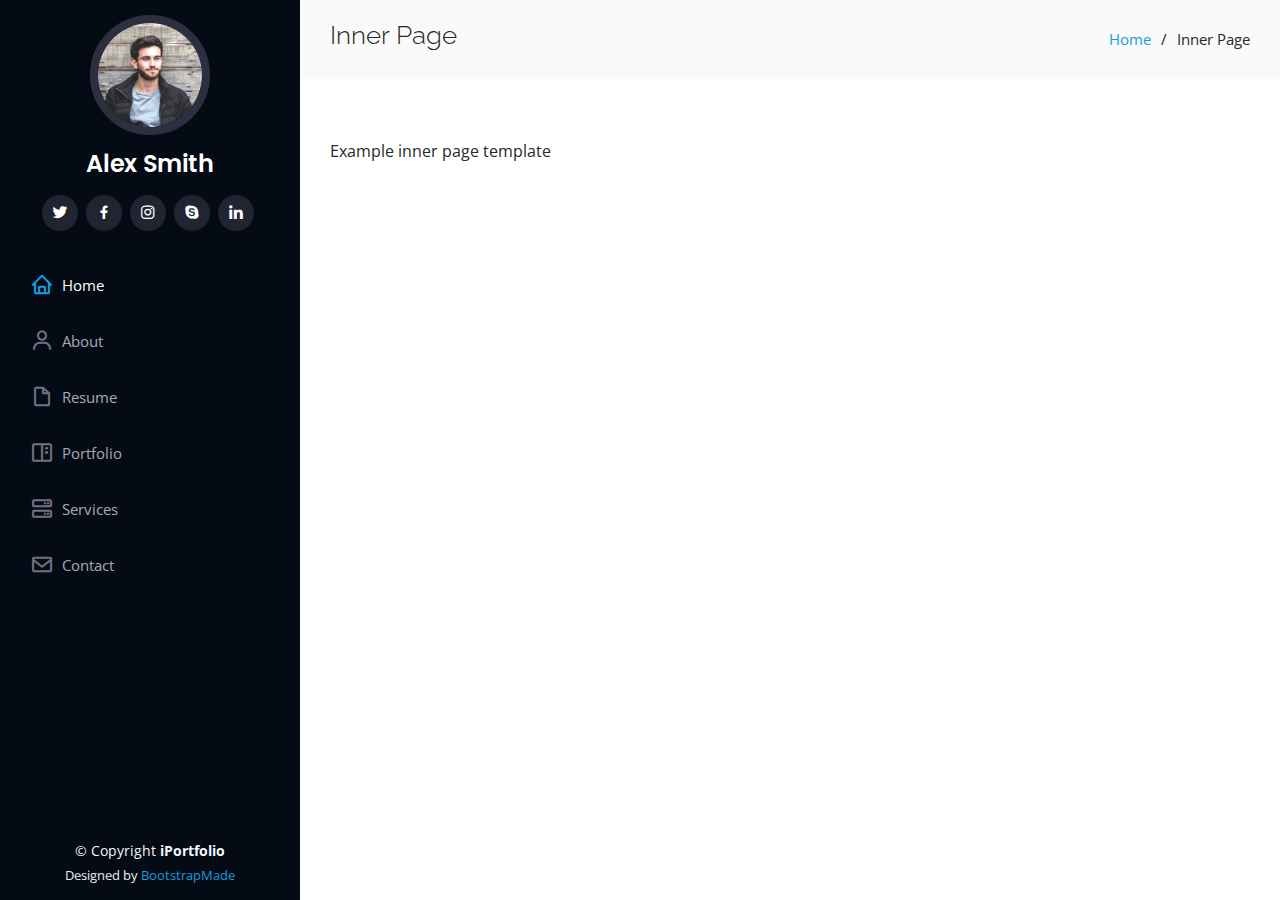
<file: inner-page.html>
<!DOCTYPE html>
<html lang="en">

<head>
  <meta charset="utf-8">
  <meta content="width=device-width, initial-scale=1.0" name="viewport">

  <title>Inner Page - iPortfolio Bootstrap Template</title>
  <meta content="" name="description">
  <meta content="" name="keywords">

  <!-- Favicons -->
  <link href="assets/img/favicon.png" rel="icon">
  <link href="assets/img/apple-touch-icon.png" rel="apple-touch-icon">

  <!-- Google Fonts -->
  <link href="https://fonts.googleapis.com/css?family=Open+Sans:300,300i,400,400i,600,600i,700,700i|Raleway:300,300i,400,400i,500,500i,600,600i,700,700i|Poppins:300,300i,400,400i,500,500i,600,600i,700,700i" rel="stylesheet">

  <!-- Vendor CSS Files -->
  <link href="assets/vendor/aos/aos.css" rel="stylesheet">
  <link href="assets/vendor/bootstrap/css/bootstrap.min.css" rel="stylesheet">
  <link href="assets/vendor/bootstrap-icons/bootstrap-icons.css" rel="stylesheet">
  <link href="assets/vendor/boxicons/css/boxicons.min.css" rel="stylesheet">
  <link href="assets/vendor/glightbox/css/glightbox.min.css" rel="stylesheet">
  <link href="assets/vendor/swiper/swiper-bundle.min.css" rel="stylesheet">

  <!-- Template Main CSS File -->
  <link href="assets/css/style.css" rel="stylesheet">

  <!-- =======================================================
  * Template Name: iPortfolio
  * Template URL: https://bootstrapmade.com/iportfolio-bootstrap-portfolio-websites-template/
  * Updated: Mar 17 2024 with Bootstrap v5.3.3
  * Author: BootstrapMade.com
  * License: https://bootstrapmade.com/license/
  ======================================================== -->
</head>

<body>

  <!-- ======= Mobile nav toggle button ======= -->
  <i class="bi bi-list mobile-nav-toggle d-xl-none"></i>

  <!-- ======= Header ======= -->
  <header id="header">
    <div class="d-flex flex-column">

      <div class="profile">
        <img src="assets/img/profile-img.jpg" alt="" class="img-fluid rounded-circle">
        <h1 class="text-light"><a href="index.html">Alex Smith</a></h1>
        <div class="social-links mt-3 text-center">
          <a href="#" class="twitter"><i class="bx bxl-twitter"></i></a>
          <a href="#" class="facebook"><i class="bx bxl-facebook"></i></a>
          <a href="#" class="instagram"><i class="bx bxl-instagram"></i></a>
          <a href="#" class="google-plus"><i class="bx bxl-skype"></i></a>
          <a href="#" class="linkedin"><i class="bx bxl-linkedin"></i></a>
        </div>
      </div>

      <nav id="navbar" class="nav-menu navbar">
        <ul>
          <li><a href="#hero" class="nav-link scrollto active"><i class="bx bx-home"></i> <span>Home</span></a></li>
          <li><a href="#about" class="nav-link scrollto"><i class="bx bx-user"></i> <span>About</span></a></li>
          <li><a href="#resume" class="nav-link scrollto"><i class="bx bx-file-blank"></i> <span>Resume</span></a></li>
          <li><a href="#portfolio" class="nav-link scrollto"><i class="bx bx-book-content"></i> <span>Portfolio</span></a></li>
          <li><a href="#services" class="nav-link scrollto"><i class="bx bx-server"></i> <span>Services</span></a></li>
          <li><a href="#contact" class="nav-link scrollto"><i class="bx bx-envelope"></i> <span>Contact</span></a></li>
        </ul>
      </nav><!-- .nav-menu -->
    </div>
  </header><!-- End Header -->

  <main id="main">

    <!-- ======= Breadcrumbs ======= -->
    <section class="breadcrumbs">
      <div class="container">

        <div class="d-flex justify-content-between align-items-center">
          <h2>Inner Page</h2>
          <ol>
            <li><a href="index.html">Home</a></li>
            <li>Inner Page</li>
          </ol>
        </div>

      </div>
    </section><!-- End Breadcrumbs -->

    <section class="inner-page">
      <div class="container">
        <p>
          Example inner page template
        </p>
      </div>
    </section>

  </main><!-- End #main -->

  <!-- ======= Footer ======= -->
  <footer id="footer">
    <div class="container">
      <div class="copyright">
        &copy; Copyright <strong><span>iPortfolio</span></strong>
      </div>
      <div class="credits">
        <!-- All the links in the footer should remain intact. -->
        <!-- You can delete the links only if you purchased the pro version. -->
        <!-- Licensing information: https://bootstrapmade.com/license/ -->
        <!-- Purchase the pro version with working PHP/AJAX contact form: https://bootstrapmade.com/iportfolio-bootstrap-portfolio-websites-template/ -->
        Designed by <a href="https://bootstrapmade.com/">BootstrapMade</a>
      </div>
    </div>
  </footer><!-- End  Footer -->

  <a href="#" class="back-to-top d-flex align-items-center justify-content-center"><i class="bi bi-arrow-up-short"></i></a>

  <!-- Vendor JS Files -->
  <script src="assets/vendor/purecounter/purecounter_vanilla.js"></script>
  <script src="assets/vendor/aos/aos.js"></script>
  <script src="assets/vendor/bootstrap/js/bootstrap.bundle.min.js"></script>
  <script src="assets/vendor/glightbox/js/glightbox.min.js"></script>
  <script src="assets/vendor/isotope-layout/isotope.pkgd.min.js"></script>
  <script src="assets/vendor/swiper/swiper-bundle.min.js"></script>
  <script src="assets/vendor/typed.js/typed.umd.js"></script>
  <script src="assets/vendor/waypoints/noframework.waypoints.js"></script>
  <script src="assets/vendor/php-email-form/validate.js"></script>

  <!-- Template Main JS File -->
  <script src="assets/js/main.js"></script>

</body>

</html>
</file>
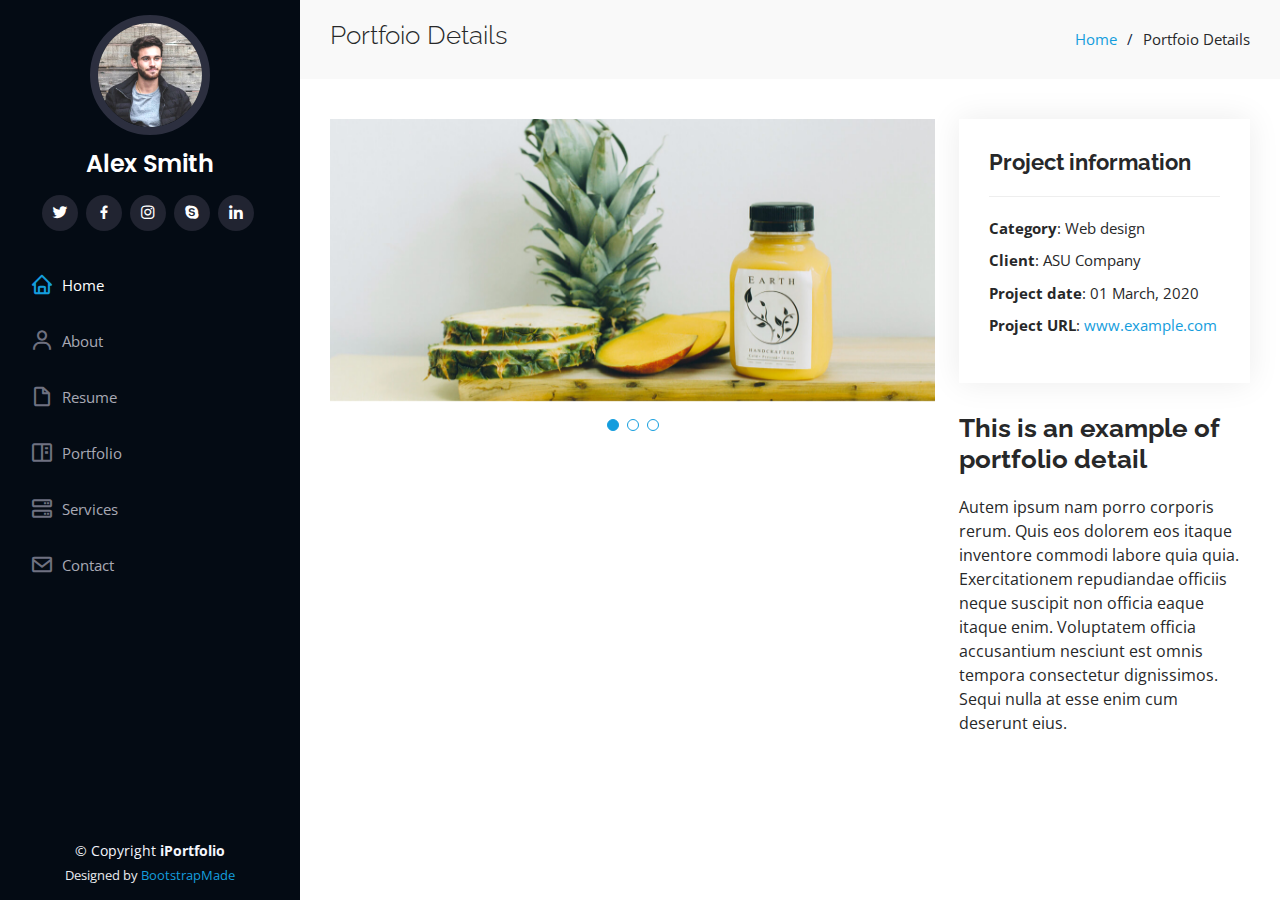
<file: portfolio-details.html>
<!DOCTYPE html>
<html lang="en">

<head>
  <meta charset="utf-8">
  <meta content="width=device-width, initial-scale=1.0" name="viewport">

  <title>Portfolio Details - iPortfolio Bootstrap Template</title>
  <meta content="" name="description">
  <meta content="" name="keywords">

  <!-- Favicons -->
  <link href="assets/img/favicon.png" rel="icon">
  <link href="assets/img/apple-touch-icon.png" rel="apple-touch-icon">

  <!-- Google Fonts -->
  <link href="https://fonts.googleapis.com/css?family=Open+Sans:300,300i,400,400i,600,600i,700,700i|Raleway:300,300i,400,400i,500,500i,600,600i,700,700i|Poppins:300,300i,400,400i,500,500i,600,600i,700,700i" rel="stylesheet">

  <!-- Vendor CSS Files -->
  <link href="assets/vendor/aos/aos.css" rel="stylesheet">
  <link href="assets/vendor/bootstrap/css/bootstrap.min.css" rel="stylesheet">
  <link href="assets/vendor/bootstrap-icons/bootstrap-icons.css" rel="stylesheet">
  <link href="assets/vendor/boxicons/css/boxicons.min.css" rel="stylesheet">
  <link href="assets/vendor/glightbox/css/glightbox.min.css" rel="stylesheet">
  <link href="assets/vendor/swiper/swiper-bundle.min.css" rel="stylesheet">

  <!-- Template Main CSS File -->
  <link href="assets/css/style.css" rel="stylesheet">

  <!-- =======================================================
  * Template Name: iPortfolio
  * Template URL: https://bootstrapmade.com/iportfolio-bootstrap-portfolio-websites-template/
  * Updated: Mar 17 2024 with Bootstrap v5.3.3
  * Author: BootstrapMade.com
  * License: https://bootstrapmade.com/license/
  ======================================================== -->
</head>

<body>

  <!-- ======= Mobile nav toggle button ======= -->
  <i class="bi bi-list mobile-nav-toggle d-xl-none"></i>

  <!-- ======= Header ======= -->
  <header id="header">
    <div class="d-flex flex-column">

      <div class="profile">
        <img src="assets/img/profile-img.jpg" alt="" class="img-fluid rounded-circle">
        <h1 class="text-light"><a href="index.html">Alex Smith</a></h1>
        <div class="social-links mt-3 text-center">
          <a href="#" class="twitter"><i class="bx bxl-twitter"></i></a>
          <a href="#" class="facebook"><i class="bx bxl-facebook"></i></a>
          <a href="#" class="instagram"><i class="bx bxl-instagram"></i></a>
          <a href="#" class="google-plus"><i class="bx bxl-skype"></i></a>
          <a href="#" class="linkedin"><i class="bx bxl-linkedin"></i></a>
        </div>
      </div>

      <nav id="navbar" class="nav-menu navbar">
        <ul>
          <li><a href="#hero" class="nav-link scrollto active"><i class="bx bx-home"></i> <span>Home</span></a></li>
          <li><a href="#about" class="nav-link scrollto"><i class="bx bx-user"></i> <span>About</span></a></li>
          <li><a href="#resume" class="nav-link scrollto"><i class="bx bx-file-blank"></i> <span>Resume</span></a></li>
          <li><a href="#portfolio" class="nav-link scrollto"><i class="bx bx-book-content"></i> <span>Portfolio</span></a></li>
          <li><a href="#services" class="nav-link scrollto"><i class="bx bx-server"></i> <span>Services</span></a></li>
          <li><a href="#contact" class="nav-link scrollto"><i class="bx bx-envelope"></i> <span>Contact</span></a></li>
        </ul>
      </nav><!-- .nav-menu -->
    </div>
  </header><!-- End Header -->

  <main id="main">

    <!-- ======= Breadcrumbs ======= -->
    <section id="breadcrumbs" class="breadcrumbs">
      <div class="container">

        <div class="d-flex justify-content-between align-items-center">
          <h2>Portfoio Details</h2>
          <ol>
            <li><a href="index.html">Home</a></li>
            <li>Portfoio Details</li>
          </ol>
        </div>

      </div>
    </section><!-- End Breadcrumbs -->

    <!-- ======= Portfolio Details Section ======= -->
    <section id="portfolio-details" class="portfolio-details">
      <div class="container">

        <div class="row gy-4">

          <div class="col-lg-8">
            <div class="portfolio-details-slider swiper">
              <div class="swiper-wrapper align-items-center">

                <div class="swiper-slide">
                  <img src="assets/img/portfolio/portfolio-details-1.jpg" alt="">
                </div>

                <div class="swiper-slide">
                  <img src="assets/img/portfolio/portfolio-details-2.jpg" alt="">
                </div>

                <div class="swiper-slide">
                  <img src="assets/img/portfolio/portfolio-details-3.jpg" alt="">
                </div>

              </div>
              <div class="swiper-pagination"></div>
            </div>
          </div>

          <div class="col-lg-4">
            <div class="portfolio-info">
              <h3>Project information</h3>
              <ul>
                <li><strong>Category</strong>: Web design</li>
                <li><strong>Client</strong>: ASU Company</li>
                <li><strong>Project date</strong>: 01 March, 2020</li>
                <li><strong>Project URL</strong>: <a href="#">www.example.com</a></li>
              </ul>
            </div>
            <div class="portfolio-description">
              <h2>This is an example of portfolio detail</h2>
              <p>
                Autem ipsum nam porro corporis rerum. Quis eos dolorem eos itaque inventore commodi labore quia quia. Exercitationem repudiandae officiis neque suscipit non officia eaque itaque enim. Voluptatem officia accusantium nesciunt est omnis tempora consectetur dignissimos. Sequi nulla at esse enim cum deserunt eius.
              </p>
            </div>
          </div>

        </div>

      </div>
    </section><!-- End Portfolio Details Section -->

  </main><!-- End #main -->

  <!-- ======= Footer ======= -->
  <footer id="footer">
    <div class="container">
      <div class="copyright">
        &copy; Copyright <strong><span>iPortfolio</span></strong>
      </div>
      <div class="credits">
        <!-- All the links in the footer should remain intact. -->
        <!-- You can delete the links only if you purchased the pro version. -->
        <!-- Licensing information: https://bootstrapmade.com/license/ -->
        <!-- Purchase the pro version with working PHP/AJAX contact form: https://bootstrapmade.com/iportfolio-bootstrap-portfolio-websites-template/ -->
        Designed by <a href="https://bootstrapmade.com/">BootstrapMade</a>
      </div>
    </div>
  </footer><!-- End  Footer -->

  <a href="#" class="back-to-top d-flex align-items-center justify-content-center"><i class="bi bi-arrow-up-short"></i></a>

  <!-- Vendor JS Files -->
  <script src="assets/vendor/purecounter/purecounter_vanilla.js"></script>
  <script src="assets/vendor/aos/aos.js"></script>
  <script src="assets/vendor/bootstrap/js/bootstrap.bundle.min.js"></script>
  <script src="assets/vendor/glightbox/js/glightbox.min.js"></script>
  <script src="assets/vendor/isotope-layout/isotope.pkgd.min.js"></script>
  <script src="assets/vendor/swiper/swiper-bundle.min.js"></script>
  <script src="assets/vendor/typed.js/typed.umd.js"></script>
  <script src="assets/vendor/waypoints/noframework.waypoints.js"></script>
  <script src="assets/vendor/php-email-form/validate.js"></script>

  <!-- Template Main JS File -->
  <script src="assets/js/main.js"></script>

</body>

</html>
</file>
<file: assets/css/style.css>
/**
* Template Name: iPortfolio
* Template URL: https://bootstrapmade.com/iportfolio-bootstrap-portfolio-websites-template/
* Updated: Mar 17 2024 with Bootstrap v5.3.3
* Author: BootstrapMade.com
* License: https://bootstrapmade.com/license/
*/

/*--------------------------------------------------------------
# General
--------------------------------------------------------------*/
body {
  font-family: "Open Sans", sans-serif;
  color: #272829;
}

a {
  color: #149ddd;
  text-decoration: none;
}

a:hover {
  color: #37b3ed;
  text-decoration: none;
}

h1,
h2,
h3,
h4,
h5,
h6 {
  font-family: "Raleway", sans-serif;
}

/*--------------------------------------------------------------
# Back to top button
--------------------------------------------------------------*/
.back-to-top {
  position: fixed;
  visibility: hidden;
  opacity: 0;
  right: 15px;
  bottom: 15px;
  z-index: 996;
  background: #149ddd;
  width: 40px;
  height: 40px;
  border-radius: 50px;
  transition: all 0.4s;
}

.back-to-top i {
  font-size: 28px;
  color: #fff;
  line-height: 0;
}

.back-to-top:hover {
  background: #2eafec;
  color: #fff;
}

.back-to-top.active {
  visibility: visible;
  opacity: 1;
}

/*--------------------------------------------------------------
# Header
--------------------------------------------------------------*/
#header {
  position: fixed;
  top: 0;
  left: 0;
  bottom: 0;
  width: 300px;
  transition: all ease-in-out 0.5s;
  z-index: 9997;
  transition: all 0.5s;
  padding: 0 15px;
  background: #040b14;
  overflow-y: auto;
}

#header .profile img {
  margin: 15px auto;
  display: block;
  width: 120px;
  border: 8px solid #2c2f3f;
}

#header .profile h1 {
  font-size: 24px;
  margin: 0;
  padding: 0;
  font-weight: 600;
  -moz-text-align-last: center;
  text-align-last: center;
  font-family: "Poppins", sans-serif;
}

#header .profile h1 a,
#header .profile h1 a:hover {
  color: #fff;
  text-decoration: none;
}

#header .profile .social-links a {
  font-size: 18px;
  display: inline-block;
  background: #212431;
  color: #fff;
  line-height: 1;
  padding: 8px 0;
  margin-right: 4px;
  border-radius: 50%;
  text-align: center;
  width: 36px;
  height: 36px;
  transition: 0.3s;
}

#header .profile .social-links a:hover {
  background: #149ddd;
  color: #fff;
  text-decoration: none;
}

#main {
  margin-left: 300px;
}

.container,
.container-fluid {
  padding-left: 30px;
  padding-right: 30px;
}

@media (max-width: 1199px) {
  #header {
    left: -300px;
  }

  #main {
    margin-left: 0;
  }

  .container,
  .container-fluid {
    padding-left: 12px;
    padding-right: 12px;
  }
}

/*--------------------------------------------------------------
# Navigation Menu
--------------------------------------------------------------*/
/* Desktop Navigation */
.nav-menu {
  padding: 30px 0 0 0;
}

.nav-menu * {
  margin: 0;
  padding: 0;
  list-style: none;
}

.nav-menu>ul>li {
  position: relative;
  white-space: nowrap;
}

.nav-menu a,
.nav-menu a:focus {
  display: flex;
  align-items: center;
  color: #a8a9b4;
  padding: 12px 15px;
  margin-bottom: 8px;
  transition: 0.3s;
  font-size: 15px;
}

.nav-menu a i,
.nav-menu a:focus i {
  font-size: 24px;
  padding-right: 8px;
  color: #6f7180;
}

.nav-menu a:hover,
.nav-menu .active,
.nav-menu .active:focus,
.nav-menu li:hover>a {
  text-decoration: none;
  color: #fff;
}

.nav-menu a:hover i,
.nav-menu .active i,
.nav-menu .active:focus i,
.nav-menu li:hover>a i {
  color: #149ddd;
}

/* Mobile Navigation */
.mobile-nav-toggle {
  position: fixed;
  right: 15px;
  top: 15px;
  z-index: 9998;
  border: 0;
  font-size: 24px;
  transition: all 0.4s;
  outline: none !important;
  background-color: #149ddd;
  color: #fff;
  width: 40px;
  height: 40px;
  display: inline-flex;
  align-items: center;
  justify-content: center;
  line-height: 0;
  border-radius: 50px;
  cursor: pointer;
}

.mobile-nav-active {
  overflow: hidden;
}

.mobile-nav-active #header {
  left: 0;
}

/*--------------------------------------------------------------
# Hero Section
--------------------------------------------------------------*/
#hero {
  width: 100%;
  height: 100vh;
  background: url("../img/bg5Eddited.png") top center;
  background-size: cover;
}

#hero:before {
  content: "";
  background: rgba(5, 13, 24, 0.3);
  position: absolute;
  bottom: 0;
  top: 0;
  left: 0;
  right: 0;
  z-index: 1;
}

#hero .hero-container {
  position: relative;
  z-index: 2;
  min-width: 300px;
}

#hero h1 {
  margin: 0 0 10px 0;
  font-size: 64px;
  font-weight: 700;
  line-height: 56px;
  color: #fff;
}

#hero p {
  color: #fff;
  margin-bottom: 50px;
  font-size: 26px;
  font-family: "Poppins", sans-serif;
}

#hero p span {
  color: #fff;
  padding-bottom: 4px;
  letter-spacing: 1px;
  border-bottom: 3px solid #149ddd;
}

@media (min-width: 1024px) {
  #hero {
    background-attachment: fixed;
  }
}

@media (max-width: 768px) {
  #hero h1 {
    font-size: 28px;
    line-height: 36px;
  }

  #hero h2 {
    font-size: 18px;
    line-height: 24px;
    margin-bottom: 30px;
  }
}

/*--------------------------------------------------------------
# Sections General
--------------------------------------------------------------*/
section {
  padding: 60px 0;
  overflow: hidden;
}

.section-bg {
  background: #f5f8fd;
}

.section-title {
  padding-bottom: 30px;
}

.section-title h2 {
  font-size: 32px;
  font-weight: bold;
  margin-bottom: 20px;
  padding-bottom: 20px;
  position: relative;
  color: #173b6c;
}

.section-title h2::after {
  content: "";
  position: absolute;
  display: block;
  width: 50px;
  height: 3px;
  background: #149ddd;
  bottom: 0;
  left: 0;
}

.section-title p {
  margin-bottom: 0;
}

/*--------------------------------------------------------------
# About
--------------------------------------------------------------*/
.about .content h3 {
  font-weight: 700;
  font-size: 26px;
  color: #173b6c;
}

.about .content ul {
  list-style: none;
  padding: 0;
}

.about .content ul li {
  margin-bottom: 20px;
  display: flex;
  align-items: center;
}

.about .content ul strong {
  margin-right: 10px;
}

.about .content ul i {
  font-size: 16px;
  margin-right: 5px;
  color: #149ddd;
  line-height: 0;
}

.about .content p:last-child {
  margin-bottom: 0;
}

/*--------------------------------------------------------------
# Facts
--------------------------------------------------------------*/
.facts {
  padding-bottom: 30px;
}

.facts .count-box {
  padding: 30px;
  width: 100%;
}

.facts .count-box i {
  display: block;
  font-size: 44px;
  color: #149ddd;
  float: left;
  line-height: 0;
}

.facts .count-box span {
  font-size: 48px;
  line-height: 40px;
  display: block;
  font-weight: 700;
  color: #050d18;
  margin-left: 60px;
}

.facts .count-box p {
  padding: 15px 0 0 0;
  margin: 0 0 0 60px;
  font-family: "Raleway", sans-serif;
  font-size: 14px;
  color: #122f57;
}

.facts .count-box a {
  font-weight: 600;
  display: block;
  margin-top: 20px;
  color: #122f57;
  font-size: 15px;
  font-family: "Poppins", sans-serif;
  transition: ease-in-out 0.3s;
}

.facts .count-box a:hover {
  color: #1f5297;
}

/*--------------------------------------------------------------
# Akills
--------------------------------------------------------------*/
.skills .progress {
  height: 60px;
  display: block;
  background: none;
  border-radius: 0;
}

.skills .progress .skill {
  padding: 0;
  margin: 0 0 6px 0;
  text-transform: uppercase;
  display: block;
  font-weight: 600;
  font-family: "Poppins", sans-serif;
  color: #050d18;
}

.skills .progress .skill .val {
  float: right;
  font-style: normal;
}

.skills .progress-bar-wrap {
  background: #dce8f8;
  height: 10px;
}

.skills .progress-bar {
  width: 1px;
  height: 10px;
  transition: 0.9s;
  background-color: #149ddd;
}

/*--------------------------------------------------------------
# Resume
--------------------------------------------------------------*/
.resume .resume-title {
  font-size: 26px;
  font-weight: 700;
  margin-top: 20px;
  margin-bottom: 20px;
  color: #050d18;
}

.resume .resume-item {
  padding: 0 0 20px 20px;
  margin-top: -2px;
  border-left: 2px solid #1f5297;
  position: relative;
}

.resume .resume-item h4 {
  line-height: 18px;
  font-size: 18px;
  font-weight: 600;
  text-transform: uppercase;
  font-family: "Poppins", sans-serif;
  color: #050d18;
  margin-bottom: 10px;
}

.resume .resume-item h5 {
  font-size: 16px;
  background: #e4edf9;
  padding: 5px 15px;
  display: inline-block;
  font-weight: 600;
  margin-bottom: 10px;
}

.resume .resume-item ul {
  padding-left: 20px;
}

.resume .resume-item ul li {
  padding-bottom: 10px;
}

.resume .resume-item:last-child {
  padding-bottom: 0;
}

.resume .resume-item::before {
  content: "";
  position: absolute;
  width: 16px;
  height: 16px;
  border-radius: 50px;
  left: -9px;
  top: 0;
  background: #fff;
  border: 2px solid #1f5297;
}

/*--------------------------------------------------------------
# Portfolio
--------------------------------------------------------------*/
.portfolio .portfolio-item {
  margin-bottom: 30px;
}

.portfolio #portfolio-flters {
  padding: 0;
  margin: 0 auto 35px auto;
  list-style: none;
  text-align: center;
  background: #fff;
  border-radius: 50px;
  padding: 2px 15px;
}

.portfolio #portfolio-flters li {
  cursor: pointer;
  display: inline-block;
  padding: 10px 15px 8px 15px;
  font-size: 14px;
  font-weight: 600;
  line-height: 1;
  text-transform: uppercase;
  color: #272829;
  margin-bottom: 5px;
  transition: all 0.3s ease-in-out;
}

.portfolio #portfolio-flters li:hover,
.portfolio #portfolio-flters li.filter-active {
  color: #149ddd;
}

.portfolio #portfolio-flters li:last-child {
  margin-right: 0;
}

.portfolio .portfolio-wrap {
  transition: 0.3s;
  position: relative;
  overflow: hidden;
  z-index: 1;
}

.portfolio .portfolio-wrap::before {
  content: "";
  background: rgba(255, 255, 255, 0.5);
  position: absolute;
  left: 0;
  right: 0;
  top: 0;
  bottom: 0;
  transition: all ease-in-out 0.3s;
  z-index: 2;
  opacity: 0;
}

.portfolio .portfolio-wrap .portfolio-links {
  opacity: 1;
  left: 0;
  right: 0;
  bottom: -60px;
  z-index: 3;
  position: absolute;
  transition: all ease-in-out 0.3s;
  display: flex;
  justify-content: center;
}

.portfolio .portfolio-wrap .portfolio-links a {
  color: #fff;
  font-size: 28px;
  text-align: center;
  background: rgba(20, 157, 221, 0.75);
  transition: 0.3s;
  width: 50%;
}

.portfolio .portfolio-wrap .portfolio-links a:hover {
  background: rgba(20, 157, 221, 0.95);
}

.portfolio .portfolio-wrap .portfolio-links a+a {
  border-left: 1px solid #37b3ed;
}

.portfolio .portfolio-wrap:hover::before {
  top: 0;
  left: 0;
  right: 0;
  bottom: 0;
  opacity: 1;
}

.portfolio .portfolio-wrap:hover .portfolio-links {
  opacity: 1;
  bottom: 0;
}

/*--------------------------------------------------------------
# Portfolio Details
--------------------------------------------------------------*/
.portfolio-details {
  padding-top: 40px;
}

.portfolio-details .portfolio-details-slider img {
  width: 100%;
}

.portfolio-details .portfolio-details-slider .swiper-pagination {
  margin-top: 20px;
  position: relative;
}

.portfolio-details .portfolio-details-slider .swiper-pagination .swiper-pagination-bullet {
  width: 12px;
  height: 12px;
  background-color: #fff;
  opacity: 1;
  border: 1px solid #149ddd;
}

.portfolio-details .portfolio-details-slider .swiper-pagination .swiper-pagination-bullet-active {
  background-color: #149ddd;
}

.portfolio-details .portfolio-info {
  padding: 30px;
  box-shadow: 0px 0 30px rgba(5, 13, 24, 0.08);
}

.portfolio-details .portfolio-info h3 {
  font-size: 22px;
  font-weight: 700;
  margin-bottom: 20px;
  padding-bottom: 20px;
  border-bottom: 1px solid #eee;
}

.portfolio-details .portfolio-info ul {
  list-style: none;
  padding: 0;
  font-size: 15px;
}

.portfolio-details .portfolio-info ul li+li {
  margin-top: 10px;
}

.portfolio-details .portfolio-description {
  padding-top: 30px;
}

.portfolio-details .portfolio-description h2 {
  font-size: 26px;
  font-weight: 700;
  margin-bottom: 20px;
}

.portfolio-details .portfolio-description p {
  padding: 0;
}

/*--------------------------------------------------------------
# Services
--------------------------------------------------------------*/
.services .icon-box {
  margin-bottom: 20px;
}

.services .icon {
  float: left;
  display: flex;
  align-items: center;
  justify-content: center;
  width: 54px;
  height: 54px;
  background: #149ddd;
  border-radius: 50%;
  transition: 0.5s;
  border: 1px solid #149ddd;
}

.services .icon i {
  color: #fff;
  font-size: 24px;
  line-height: 0;
}

.services .icon-box:hover .icon {
  background: #fff;
}

.services .icon-box:hover .icon i {
  color: #149ddd;
}

.services .title {
  margin-left: 80px;
  font-weight: 700;
  margin-bottom: 15px;
  font-size: 18px;
}

.services .title a {
  color: #343a40;
}

.services .title a:hover {
  color: #149ddd;
}

.services .description {
  margin-left: 80px;
  line-height: 24px;
  font-size: 14px;
}

/*--------------------------------------------------------------
# Testimonials
--------------------------------------------------------------*/
.testimonials .testimonials-carousel,
.testimonials .testimonials-slider {
  overflow: hidden;
}

.testimonials .testimonial-item {
  box-sizing: content-box;
  text-align: center;
  min-height: 320px;
}

.testimonials .testimonial-item .testimonial-img {
  width: 90px;
  border-radius: 50%;
  margin: 0 auto;
}

.testimonials .testimonial-item h3 {
  font-size: 18px;
  font-weight: bold;
  margin: 10px 0 5px 0;
  color: #111;
}

.testimonials .testimonial-item h4 {
  font-size: 14px;
  color: #999;
  margin: 0;
}

.testimonials .testimonial-item .quote-icon-left,
.testimonials .testimonial-item .quote-icon-right {
  color: #c3e8fa;
  font-size: 26px;
}

.testimonials .testimonial-item .quote-icon-left {
  display: inline-block;
  left: -5px;
  position: relative;
}

.testimonials .testimonial-item .quote-icon-right {
  display: inline-block;
  right: -5px;
  position: relative;
  top: 10px;
}

.testimonials .testimonial-item p {
  font-style: italic;
  margin: 0 15px 15px 15px;
  padding: 20px;
  background: #fff;
  position: relative;
  margin-bottom: 35px;
  border-radius: 6px;
  box-shadow: 0px 2px 15px rgba(0, 0, 0, 0.1);
}

.testimonials .testimonial-item p::after {
  content: "";
  width: 0;
  height: 0;
  border-top: 20px solid #fff;
  border-right: 20px solid transparent;
  border-left: 20px solid transparent;
  position: absolute;
  bottom: -20px;
  left: calc(50% - 20px);
}

.testimonials .swiper-pagination {
  margin-top: 20px;
  position: relative;
}

.testimonials .swiper-pagination .swiper-pagination-bullet {
  width: 12px;
  height: 12px;
  background-color: #fff;
  opacity: 1;
  border: 1px solid #149ddd;
}

.testimonials .swiper-pagination .swiper-pagination-bullet-active {
  background-color: #149ddd;
}

/*--------------------------------------------------------------
# Contact
--------------------------------------------------------------*/
.contact {
  padding-bottom: 130px;
}

.contact .info {
  padding: 30px;
  background: #fff;
  width: 100%;
  box-shadow: 0 0 24px 0 rgba(0, 0, 0, 0.12);
}

.contact .info i {
  font-size: 20px;
  color: #149ddd;
  float: left;
  width: 44px;
  height: 44px;
  background: #dff3fc;
  display: flex;
  justify-content: center;
  align-items: center;
  border-radius: 50px;
  transition: all 0.3s ease-in-out;
}

.contact .info h4 {
  padding: 0 0 0 60px;
  font-size: 22px;
  font-weight: 600;
  margin-bottom: 5px;
  color: #050d18;
}

.contact .info p {
  padding: 0 0 10px 60px;
  margin-bottom: 20px;
  font-size: 14px;
  color: #173b6c;
}

.contact .info .email p {
  padding-top: 5px;
}

.contact .info .social-links {
  padding-left: 60px;
}

.contact .info .social-links a {
  font-size: 18px;
  display: inline-block;
  background: #333;
  color: #fff;
  line-height: 1;
  padding: 8px 0;
  border-radius: 50%;
  text-align: center;
  width: 36px;
  height: 36px;
  transition: 0.3s;
  margin-right: 10px;
}

.contact .info .social-links a:hover {
  background: #149ddd;
  color: #fff;
}

.contact .info .email:hover i,
.contact .info .address:hover i,
.contact .info .phone:hover i {
  background: #149ddd;
  color: #fff;
}

.contact .php-email-form {
  width: 100%;
  padding: 30px;
  background: #fff;
  box-shadow: 0 0 24px 0 rgba(0, 0, 0, 0.12);
}

.contact .php-email-form .form-group {
  padding-bottom: 8px;
}

.contact .php-email-form .validate {
  display: none;
  color: red;
  margin: 0 0 15px 0;
  font-weight: 400;
  font-size: 13px;
}

.contact .php-email-form .error-message {
  display: none;
  color: #fff;
  background: #ed3c0d;
  text-align: left;
  padding: 15px;
  font-weight: 600;
}

.contact .php-email-form .error-message br+br {
  margin-top: 25px;
}

.contact .php-email-form .sent-message {
  display: none;
  color: #fff;
  background: #18d26e;
  text-align: center;
  padding: 15px;
  font-weight: 600;
}

.contact .php-email-form .loading {
  display: none;
  background: #fff;
  text-align: center;
  padding: 15px;
}

.contact .php-email-form .loading:before {
  content: "";
  display: inline-block;
  border-radius: 50%;
  width: 24px;
  height: 24px;
  margin: 0 10px -6px 0;
  border: 3px solid #18d26e;
  border-top-color: #eee;
  animation: animate-loading 1s linear infinite;
}

.contact .php-email-form .form-group {
  margin-bottom: 15px;
}

.contact .php-email-form label {
  padding-bottom: 8px;
}

.contact .php-email-form input,
.contact .php-email-form textarea {
  border-radius: 0;
  box-shadow: none;
  font-size: 14px;
}

.contact .php-email-form input {
  height: 44px;
}

.contact .php-email-form textarea {
  padding: 10px 15px;
}

.contact .php-email-form button[type=submit] {
  background: #149ddd;
  border: 0;
  padding: 10px 24px;
  color: #fff;
  transition: 0.4s;
  border-radius: 4px;
}

.contact .php-email-form button[type=submit]:hover {
  background: #37b3ed;
}

@keyframes animate-loading {
  0% {
    transform: rotate(0deg);
  }

  100% {
    transform: rotate(360deg);
  }
}

/*--------------------------------------------------------------
# Breadcrumbs
--------------------------------------------------------------*/
.breadcrumbs {
  padding: 20px 0;
  background: #f9f9f9;
}

.breadcrumbs h2 {
  font-size: 26px;
  font-weight: 300;
}

.breadcrumbs ol {
  display: flex;
  flex-wrap: wrap;
  list-style: none;
  padding: 0;
  margin: 0;
  font-size: 15px;
}

.breadcrumbs ol li+li {
  padding-left: 10px;
}

.breadcrumbs ol li+li::before {
  display: inline-block;
  padding-right: 10px;
  color: #0e2442;
  content: "/";
}

@media (max-width: 768px) {
  .breadcrumbs .d-flex {
    display: block !important;
  }

  .breadcrumbs ol {
    display: block;
  }

  .breadcrumbs ol li {
    display: inline-block;
  }
}

/*--------------------------------------------------------------
# Footer
--------------------------------------------------------------*/
#footer {
  padding: 15px;
  color: #f4f6fd;
  font-size: 14px;
  position: fixed;
  left: 0;
  bottom: 0;
  width: 300px;
  z-index: 9999;
  background: #040b14;
}

#footer .copyright {
  text-align: center;
}

#footer .credits {
  padding-top: 5px;
  text-align: center;
  font-size: 13px;
  color: #eaebf0;
}

@media (max-width: 1199px) {
  #footer {
    position: static;
    width: auto;
    padding-right: 20px 15px;
  }
}
</file>
